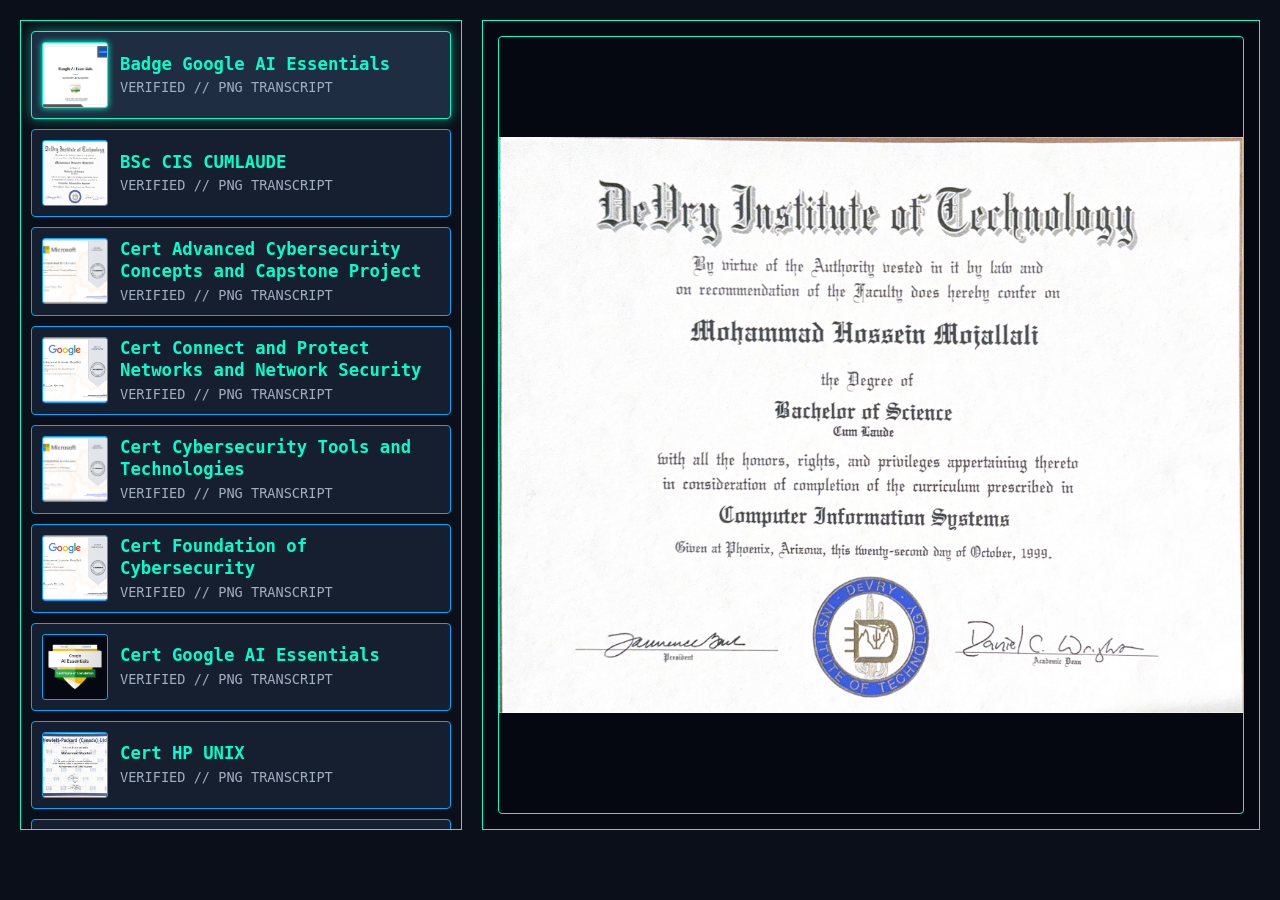
<file: credentials.html>
<!DOCTYPE html>
<html lang="en">

<head>
  <meta charset="UTF-8">
  <title>Vertex Systems - Credential Decrypter</title>
  <style>
    body {
      background-color: #0b0f19;
      color: #00ffcc;
      font-family: monospace;
      margin: 0;
      padding: 20px;
      box-sizing: border-box;
    }

    .container {
      display: flex;
      gap: 20px;
      height: 90vh;
    }

    /* Left Panel: Scrollable List */
    .credentials-panel {
      flex: 1;
      max-width: 320px;
      overflow-y: auto;
      border: 1px solid #00ffcc;
      padding: 10px;
    }

    .credential-card {
      background: #161f30;
      border: 1px solid #00a8ff;
      padding: 12px;
      margin-bottom: 10px;
      cursor: pointer;
      border-radius: 4px;
    }

    .credential-card:hover {
      border-color: #00ffcc;
      background: #1e2d42;
    }

    .credential-card.active {
      border-color: #00ffcc !important;
      background-color: #1e2d42 !important;
      box-shadow: 0 0 10px rgba(0, 255, 204, 0.4);
    }

    /* Right Panel: Viewport Container Styling */
    .viewport-panel {
      flex: 3;
      border: 1px solid #00ffcc;
      display: flex;
      justify-content: center;
      align-items: center;
      background: #050811;
      height: 100%;
      padding: 24px !important;
      box-sizing: border-box !important;
    }

    /* Force the PDF frame down from the top edge using calc() */
    .viewport-panel iframe,
    .viewport-panel embed,
    .viewport-panel object {
      width: calc(100% - 40px) !important;
      height: calc(100% - 40px) !important;
      margin-top: 20px !important;
      margin-bottom: 20px !important;
      border: none !important;
      border-radius: 6px !important;
      box-shadow: 0 4px 15px rgba(0, 0, 0, 0.5) !important;
    }

    /* Card Layout with Thumbnail */
    .credential-card {
      display: flex;
      align-items: center;
      gap: 12px;
      background: #161f30;
      border: 1px solid #00a8ff;
      padding: 10px;
      margin-bottom: 10px;
      cursor: pointer;
      border-radius: 4px;
      transition: all 0.2s ease-in-out;
    }

    .credential-card:hover {
      border-color: #00ffcc;
      background: #1e2d42;
    }

    /* Selected Active Card Glow */
    .credential-card.active {
      border-color: #00ffcc !important;
      background-color: #1e2d42 !important;
      box-shadow: 0 0 12px rgba(0, 255, 204, 0.5);
    }

    /* Thumbnail Styling */
    .card-thumb {
      width: 50px;
      height: 50px;
      object-fit: cover;
      border-radius: 3px;
      border: 1px solid #00a8ff;
      flex-shrink: 0;
      background: #050811;
    }

    .credential-card.active .card-thumb {
      border-color: #00ffcc;
      box-shadow: 0 0 6px #00ffcc;
    }

    .card-info h4 {
      margin: 0 0 4px 0;
      font-size: 0.9em;
      color: #00ffcc;
    }

    .card-info p {
      margin: 2px 0;
      font-size: 0.75em;
      color: #a0aec0;
    }
  </style>

  <link rel="icon" href="data:,">

<style>
.credentials-panel { flex: 0 0 420px !important; max-width: 420px !important; width: 420px !important; }
.card-thumb { width: 64px !important; height: 64px !important; }
.card-info h4 { font-size: 1.08rem !important; line-height: 1.3 !important; }
.card-info p { font-size: 0.85rem !important; }
.viewport-panel { flex: 1 1 auto !important; display: flex !important; justify-content: center !important; align-items: center !important; overflow: hidden !important; padding: 16px !important; }
#active-doc-display { width: 100% !important; height: 100% !important; max-width: 100% !important; max-height: 92vh !important; object-fit: contain !important; }
</style>
</head>

<body>

  <div class="container">
    <!-- Left Panel: Card Stream -->
    <div id="credentials-list" class="credentials-panel"></div>

    <!-- Right Panel: Viewport -->
    <div id="decrypter-viewport" class="viewport-panel"><img id="active-doc-display" src="./Credentials/BSc_CIS_CUMLAUDE.png" style="width:100%;height:100%;max-width:100%;max-height:92vh;object-fit:contain;border:1px solid #00ffcc;border-radius:4px;" /></div>
  </div>

  <script>
const files = ["Badge_Google AI Essentials.png", "BSc_CIS_CUMLAUDE.png", "Cert_Advanced Cybersecurity Concepts and Capstone Project.png", "Cert_Connect and Protect_Networks and Network Security.png", "Cert_Cybersecurity Tools and Technologies.png", "Cert_Foundation of Cybersecurity.png", "Cert_Google AI Essentials.png", "Cert_HP_UNIX.png", "Cert_IORS_SysProg.png", "Cert_Mngmentt Data Processing_Project.png", "Cert_Play it Safe_Manage Security Risks.png", "Cert_PRO-IV_SuperLayer.png", "Cert_UoC_Windows Server Management Security.png", "Diploma_Computer Information Systems.png", "Diploma_HND_Computer Studies.png", "PolyGraduateDip_ComputerStudies.png", "Prof-Cert_Google Cybersecurity.png"];
const list = document.getElementById('credentials-list');
const viewer = document.getElementById('active-doc-display');
files.forEach((f, idx) => {
  const card = document.createElement('div');
  card.className = 'credential-card' + (idx === 0 ? ' active' : '');
  card.innerHTML = '<img class="card-thumb" src="./Credentials/' + encodeURIComponent(f) + '" /><div class="card-info"><h4>' + f.replace('.png','').replace(/_/g,' ') + '</h4><p>VERIFIED // PNG TRANSCRIPT</p></div>';
  card.onclick = () => {
    document.querySelectorAll('.credential-card').forEach(c => c.classList.remove('active'));
    card.classList.add('active');
    viewer.src = './Credentials/' + encodeURIComponent(f);
  };
  list.appendChild(card);
});
</script>
</body>

</html>
</file>
